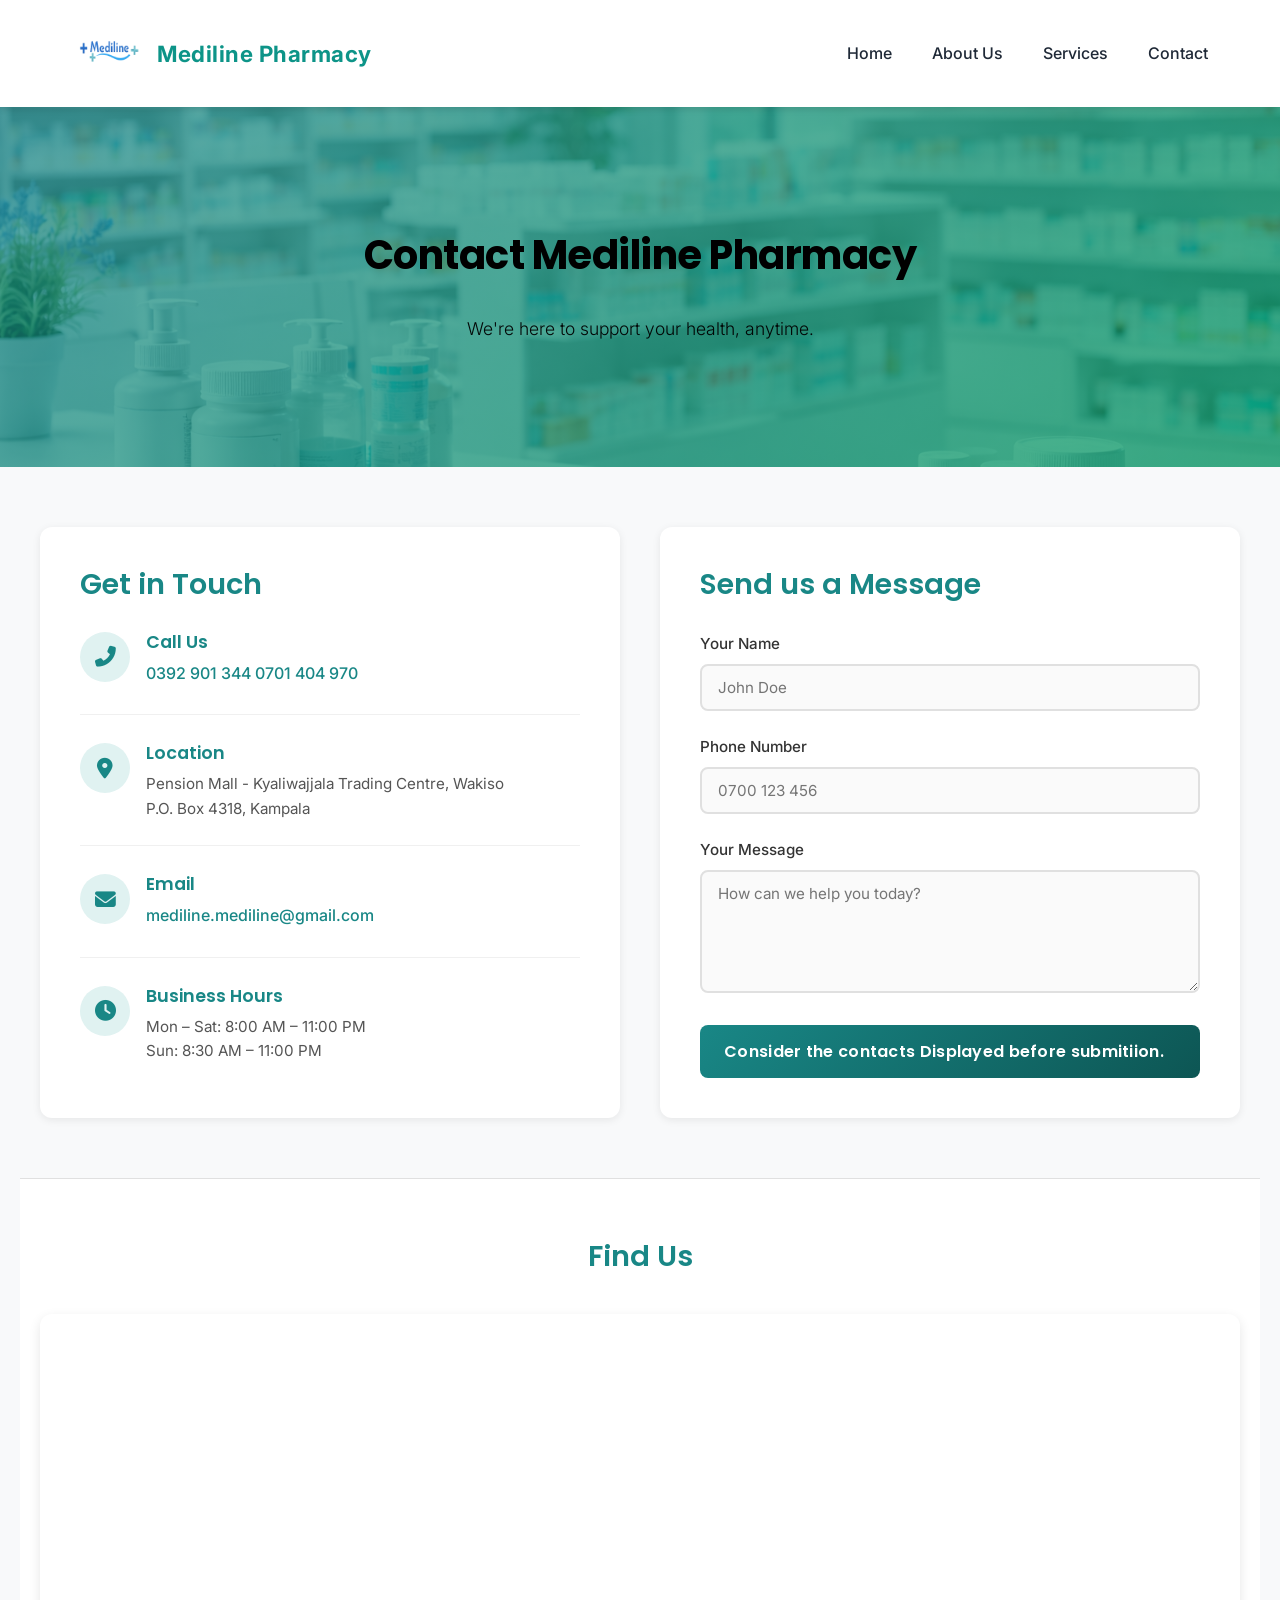
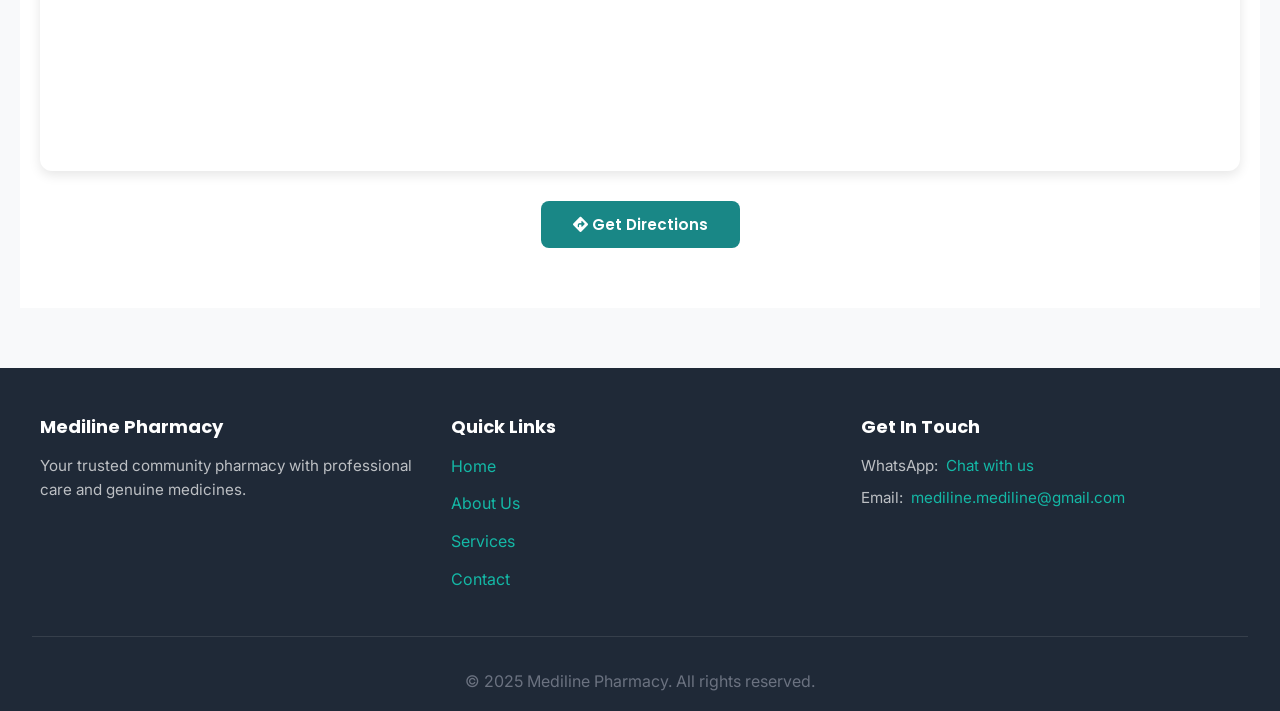
<file: contact.html>
<!DOCTYPE html>
<html lang="en">
<head>
    <meta charset="UTF-8">
    <meta name="viewport" content="width=device-width, initial-scale=1.0">
    <meta name="description" content="Contact Mediline Pharmacy - Get in touch with our professional healthcare team">
    <!-- Google AdSense --> <script async src="https://pagead2.googlesyndication.com/pagead/js/adsbygoogle.js?client=ca-pub-3726374653037761"
     crossorigin="anonymous"></script>
    <title>Contact Mediline Pharmacy | Reach Out to Us</title>
    <link rel="preconnect" href="https://fonts.googleapis.com">
    <link rel="preconnect" href="https://fonts.gstatic.com" crossorigin>
    <link href="https://fonts.googleapis.com/css2?family=Poppins:wght@300;400;600;700&family=Inter:wght@400;500;600&display=swap" rel="stylesheet">
    <link rel="stylesheet" href="https://cdnjs.cloudflare.com/ajax/libs/font-awesome/6.4.0/css/all.min.css">
    <link rel="stylesheet" href="styles/main.css">
    <link rel="stylesheet" href="styles/contact.css">
    <link rel="icon" href="icons/android-chrome-512x512.png" type="image/x-icon">
    <!-- AdSense verification -->
<meta name="google-adsense-account"
      content="ca-pub-3726374653037761">
    <meta name="google-adsense-account" content="ca-pub-3726374653037761">
</head>
<body>
    <!-- Header / Navigation -->
    <header class="header">
        <nav class="navbar">
            <div class="nav-container">
                <div class="nav-logo">
                    <img src="icons/android-chrome-192x192.png" alt="Mediline Pharmacy Logo">
                    <span>Mediline Pharmacy</span>
                </div>
                <div class="nav-menu" id="navMenu">
                    <a href="index.html" class="nav-link">Home</a>
                    <a href="about.html" class="nav-link">About Us</a>
                    <a href="services.html" class="nav-link">Services</a>
                    <a href="contact.html" class="nav-link active">Contact</a>
                </div>
                <div class="hamburger" id="hamburger">
                    <span></span>
                    <span></span>
                    <span></span>
                </div>
            </div>
        </nav>
    </header>

    <!-- Hero Section -->
    <section class="contact-hero">
        <img src="images/cob.png" alt="Contact Hero" class="hero-bg-image">
        <div class="hero-overlay"></div>
        <div class="hero-content">
            <h1>Contact Mediline Pharmacy</h1>
            <p>We're here to support your health, anytime.</p>
        </div>
    </section>

    <!-- Main Contact Container -->
    <main class="contact-main">
        <div class="section-wrapper">
            <div class="contact-grid">
                <!-- Left: Contact Information Panel -->
                <section class="info-panel">
                    <h2>Get in Touch</h2>
                    <div class="info-block">
                        <div class="info-icon">
                            <i class="fas fa-phone-alt"></i>
                        </div>
                        <div class="info-details">
                            <h3>Call Us</h3>
                            <a href="tel:0392901344">0392 901 344</a>
                            <a href="tel:0701404970">0701 404 970</a>
                        </div>
                    </div>

                    <div class="info-block">
                        <div class="info-icon">
                            <i class="fas fa-map-marker-alt"></i>
                        </div>
                        <div class="info-details">
                            <h3>Location</h3>
                            <p>Pension Mall - Kyaliwajjala Trading Centre, Wakiso</p>
                            <p class="po-box">P.O. Box 4318, Kampala</p>
                        </div>
                    </div>

                    <div class="info-block">
                        <div class="info-icon">
                            <i class="fas fa-envelope"></i>
                        </div>
                        <div class="info-details">
                            <h3>Email</h3>
                            <a href="mailto:mediline.mediline@gmail.com">mediline.mediline@gmail.com</a>
                        </div>
                    </div>

                    <div class="info-block">
                        <div class="info-icon">
                            <i class="fas fa-clock"></i>
                        </div>
                        <div class="info-details">
                            <h3>Business Hours</h3>
                            <p>Mon – Sat: 8:00 AM – 11:00 PM</p>
                            <p>Sun: 8:30 AM – 11:00 PM</p>
                        </div>
                    </div>
                </section>

                <!-- Right: Contact Form -->
                <section class="form-panel">
                    <div class="form-card">
                        <h2>Send us a Message</h2>
                        <form id="contactForm" method="POST" action="contact.php">
                            <div class="form-group">
                                <label for="fullName">Your Name</label>
                                <input type="text" id="fullName" name="fullName" required placeholder="John Doe">
                            </div>

                            <div class="form-group">
                                <label for="phone">Phone Number</label>
                                <input type="tel" id="phone" name="phone" required placeholder="0700 123 456">
                            </div>

                            <div class="form-group">
                                <label for="message">Your Message</label>
                                <textarea id="message" name="message" rows="5" required placeholder="How can we help you today?"></textarea>
                            </div>

                            <button type="submit" class="btn btn-submit" id="submitBtn">
                                Consider the contacts Displayed before submitiion.
                            </button>
                        </form>

                        <div id="successMessage" class="success-message" style="display: none;">
                            <i class="fas fa-check-circle"></i>
                            <h3>Thank you!</h3>
                            <p>We will get back to you shortly</p>
                        </div>

                        <div id="errorMessage" class="error-message" style="display: none;">
                            <i class="fas fa-times-circle"></i>
                            <h3>Something went wrong</h3>
                            <p>Please try again or contact us directly</p>
                        </div>
                    </div>
                </section>
            </div>
        </div>

        <!-- Map Section -->
        <section class="map-section">
            <div class="section-wrapper">
                <h2>Find Us</h2>
                <div class="map-container">
                    <iframe src="https://www.google.com/maps/embed?pb=!1m18!1m12!1m3!1d3989.824!2d32.6184!3d0.31!2m3!1f0!2f0!3f0!3m2!1i1024!2i768!4f13.1!3m3!1m2!1s0x177dbc1111111111%3A0x1111111111111111!2sKyaliwajjala%20Trading%20Centre!5e0!3m2!1sen!2sug!4v1234567890" width="100%" height="450" style="border:0;" allowfullscreen="" loading="lazy" referrerpolicy="no-referrer-when-downgrade"></iframe>
                </div>
                <button id="directionsBtn" class="btn btn-directions">
                    <i class="fas fa-directions"></i> Get Directions
                </button>
            </div>
        </section>
    </main>

    <!-- Footer -->
    <footer class="footer">
        <div class="footer-container">
            <div class="footer-section">
                <h4>Mediline Pharmacy</h4>
                <p>Your trusted community pharmacy with professional care and genuine medicines.</p>
            </div>
            <div class="footer-section">
                <h4>Quick Links</h4>
                <ul>
                    <li><a href="index.html">Home</a></li>
                    <li><a href="about.html">About Us</a></li>
                    <li><a href="services.html">Services</a></li>
                    <li><a href="contact.html">Contact</a></li>
                </ul>
            </div>
            <div class="footer-section">
                <h4>Get In Touch</h4>
                <p>WhatsApp: <a href="https://wa.me/256701404970">Chat with us</a></p>
                <p>Email: <a href="mailto:mediline.mediline@gmail.com">mediline.mediline@gmail.com</a></p>
            </div>
        </div>
        <div class="footer-bottom">
            <p>&copy; 2025 Mediline Pharmacy. All rights reserved.</p>
        </div>
    </footer>

    <script src="scripts/main.js"></script>
    <script src="scripts/contact.js"></script>
</body>
</html>
</file>
<file: styles/main.css>
/* ============================================
   MEDILINE PHARMACY - GLOBAL STYLES
   Modern, Professional Healthcare Website
   ============================================ */

/* CSS Variables - Color System */
:root {
  --primary-teal: #0d9488;
  --primary-teal-dark: #0f766e;
  --primary-teal-light: #14b8a6;
  --secondary-blue: #0ea5e9;
  --accent-emerald: #10b981;
  --neutral-white: #ffffff;
  --neutral-50: #f9fafb;
  --neutral-100: #f3f4f6;
  --neutral-200: #e5e7eb;
  --neutral-gray: #6b7280;
  --neutral-dark: #1f2937;
  --shadow-sm: 0 1px 2px 0 rgba(0, 0, 0, 0.05);
  --shadow-md: 0 4px 6px -1px rgba(0, 0, 0, 0.1);
  --shadow-lg: 0 10px 15px -3px rgba(0, 0, 0, 0.1);
  --shadow-xl: 0 20px 25px -5px rgba(0, 0, 0, 0.1);
  --radius: 0.75rem;
  --transition: all 0.3s cubic-bezier(0.4, 0, 0.2, 1);
}

/* Reset & Base Styles */
* {
  margin: 0;
  padding: 0;
  box-sizing: border-box;
}

html {
  scroll-behavior: smooth;
  scroll-padding-top: 80px;
}

body {
  font-family: "Inter", sans-serif;
  background-color: var(--neutral-white);
  color: var(--neutral-dark);
  line-height: 1.6;
}

h1, h2, h3, h4, h5, h6 {
  font-family: "Poppins", sans-serif;
  font-weight: 700;
  line-height: 1.2;
}

p {
  color: var(--neutral-gray);
  font-size: 1rem;
  line-height: 1.6;
}

a {
  color: var(--primary-teal);
  text-decoration: none;
  transition: var(--transition);
}

a:hover {
  color: var(--primary-teal-dark);
}

/* ============================================
   CONTAINER & GENERAL LAYOUT
   ============================================ */

.section-container {
  max-width: 1200px;
  margin: 0 auto;
  padding: 4rem 2rem;
}

.section-header {
  text-align: center;
  margin-bottom: 3rem;
}

.section-header h2 {
  font-size: 2.5rem;
  color: var(--neutral-dark);
  margin-bottom: 0.75rem;
  display: flex;
  align-items: center;
  justify-content: center;
  gap: 0.75rem;
}

.section-header h2 i {
  color: var(--primary-teal);
}

.section-header p {
  font-size: 1.125rem;
  color: var(--neutral-gray);
}

/* ============================================
   HEADER & NAVIGATION
   ============================================ */

.header {
  position: sticky;
  top: 0;
  z-index: 1000;
  background: var(--neutral-white);
  box-shadow: var(--shadow-md);
}

.navbar {
  padding: 1rem 0;
}

.nav-container {
  max-width: 1200px;
  margin: 0 auto;
  padding: 0 2rem;
  display: flex;
  justify-content: space-between;
  align-items: center;
}

.nav-logo {
  display: flex;
  align-items: center;
  gap: 10px;
  font-size: 1.4rem;
  font-weight: 700;
  color: #0d9488;
  cursor: pointer;
}

.nav-logo img {
  height: 75px;
  width: auto;
  object-fit: contain;
}

.nav-logo span {
  letter-spacing: 0.5px;
}

.nav-menu {
  display: flex;
  gap: 2.5rem;
  list-style: none;
}

.nav-link {
  text-decoration: none;
  color: var(--neutral-dark);
  font-weight: 500;
  transition: var(--transition);
  position: relative;
}

.nav-link::after {
  content: "";
  position: absolute;
  bottom: -4px;
  left: 0;
  width: 0;
  height: 2px;
  background: var(--primary-teal);
  transition: var(--transition);
}

.nav-link:hover {
  color: var(--primary-teal);
}

.nav-link:hover::after {
  width: 100%;
}

.hamburger {
  display: none;
  flex-direction: column;
  cursor: pointer;
  gap: 5px;
}

.hamburger span {
  width: 25px;
  height: 3px;
  background: var(--primary-teal);
  border-radius: 2px;
  transition: var(--transition);
}

/* Mobile Navigation */
@media (max-width: 768px) {
  .hamburger {
    display: flex;
  }

  .hamburger.active span:nth-child(1) {
    transform: rotate(45deg) translate(8px, 8px);
  }

  .hamburger.active span:nth-child(2) {
    opacity: 0;
  }

  .hamburger.active span:nth-child(3) {
    transform: rotate(-45deg) translate(7px, -7px);
  }

  .nav-menu {
    position: absolute;
    top: 70px;
    left: 0;
    right: 0;
    background: var(--neutral-white);
    flex-direction: column;
    gap: 1rem;
    padding: 2rem;
    max-height: 0;
    overflow: hidden;
    transition: var(--transition);
    box-shadow: var(--shadow-lg);
  }

  .nav-menu.active {
    max-height: 500px;
  }

  .nav-container {
    padding: 0 1rem;
  }
}

/* ============================================
   BUTTONS
   ============================================ */

.btn {
  padding: 0.875rem 1.75rem;
  border: none;
  border-radius: var(--radius);
  font-size: 1rem;
  font-weight: 600;
  cursor: pointer;
  transition: var(--transition);
  display: inline-flex;
  align-items: center;
  gap: 0.75rem;
  text-decoration: none;
  font-family: "Poppins", sans-serif;
}

.btn-primary {
  background: var(--primary-teal);
  color: var(--neutral-white);
  box-shadow: var(--shadow-md);
}

.btn-primary:hover {
  background: var(--primary-teal-dark);
  transform: translateY(-2px);
  box-shadow: var(--shadow-lg);
}

.btn-secondary {
  background: transparent;
  color: var(--primary-teal);
  border: 2px solid var(--primary-teal);
}

.btn-secondary:hover {
  background: var(--primary-teal);
  color: var(--neutral-white);
  transform: translateY(-2px);
}

.btn-white {
  background: var(--neutral-white);
  color: var(--primary-teal);
  box-shadow: var(--shadow-lg);
}

.btn-white:hover {
  transform: translateY(-2px);
  box-shadow: var(--shadow-xl);
}

.btn-small {
  padding: 0.5rem 1rem;
  font-size: 0.875rem;
}

/* ============================================
   HERO SECTION
   ============================================ */

.hero {
  padding: 4rem 2rem;
  background: linear-gradient(135deg, #f0fdf4 0%, #ecfdf5 50%, var(--neutral-white) 100%);
  min-height: 650px;
  display: flex;
  align-items: center;
}

.hero-container {
  max-width: 1200px;
  margin: 0 auto;
  width: 100%;
  display: grid;
  grid-template-columns: 1fr 1fr;
  gap: 4rem;
  align-items: center;
}

.hero-content {
  display: flex;
  flex-direction: column;
  gap: 1.5rem;
}

.hero-title {
  font-size: 3.5rem;
  color: var(--neutral-dark);
  line-height: 1.1;
}

.hero-subtitle {
  font-size: 1.125rem;
  color: var(--neutral-gray);
  line-height: 1.8;
}

.hero-cta {
  display: flex;
  gap: 1rem;
  margin-top: 1rem;
  flex-wrap: wrap;
}

.hero-image-container {
  perspective: 1000px;
  height: 450px;
  display: flex;
  align-items: center;
  justify-content: center;
}

.hero-image {
  width: 100%;
  height: 100%;
  object-fit: cover;
  border-radius: var(--radius);
  box-shadow: var(--shadow-xl);
  transition: var(--transition);
}

.hero-image-container:hover .hero-image {
  transform: scale(1.02);
}

@media (max-width: 768px) {
  .hero-container {
    grid-template-columns: 1fr;
    gap: 2rem;
  }

  .hero-title {
    font-size: 2rem;
  }

  .hero {
    min-height: auto;
    padding: 2rem 1rem;
  }

  .hero-image-container {
    height: 300px;
  }

  .hero-cta {
    flex-direction: column;
  }
}

/* ============================================
   ABOUT PREVIEW SECTION
   ============================================ */

.about-preview {
  background: var(--neutral-50);
}

.about-content {
  max-width: 800px;
  margin: 0 auto;
  display: flex;
  flex-direction: column;
  gap: 1.5rem;
}

.about-content p {
  font-size: 1.0625rem;
  line-height: 1.8;
}

.link-arrow {
  color: var(--primary-teal);
  text-decoration: none;
  font-weight: 600;
  transition: var(--transition);
  display: inline-flex;
  align-items: center;
  gap: 0.5rem;
  width: fit-content;
}

.link-arrow:hover {
  transform: translateX(4px);
  gap: 0.75rem;
}

/* ============================================
   SERVICES SECTION
   ============================================ */

.services {
  background: var(--neutral-white);
}

.services-grid {
  display: grid;
  grid-template-columns: repeat(auto-fit, minmax(280px, 1fr));
  gap: 2rem;
}

.service-card {
  background: var(--neutral-white);
  border-radius: var(--radius);
  padding: 2.5rem 2rem;
  text-align: center;
  box-shadow: var(--shadow-md);
  transition: var(--transition);
  border: 2px solid transparent;
}

.service-card:hover {
  box-shadow: var(--shadow-lg);
  transform: translateY(-8px);
  border-color: var(--primary-teal);
}

.service-icon {
  font-size: 3.5rem;
  color: var(--primary-teal);
  margin-bottom: 1rem;
  display: flex;
  justify-content: center;
}

.service-card h3 {
  color: var(--neutral-dark);
  margin-bottom: 0.75rem;
  font-size: 1.25rem;
}

.service-card p {
  font-size: 0.95rem;
  line-height: 1.6;
}

/* ============================================
   TRUST INDICATORS SECTION
   ============================================ */

.trust-indicators {
  background: linear-gradient(135deg, #f0fdf4 0%, #ecfdf5 100%);
  padding: 4rem 2rem;
}

.trust-grid {
  max-width: 1200px;
  margin: 0 auto;
  display: grid;
  grid-template-columns: repeat(auto-fit, minmax(300px, 1fr));
  gap: 2rem;
}

.trust-card {
  background: var(--neutral-white);
  border-radius: var(--radius);
  padding: 2.5rem 2rem;
  text-align: center;
  box-shadow: var(--shadow-md);
  transition: var(--transition);
}

.trust-card:hover {
  box-shadow: var(--shadow-lg);
  transform: translateY(-4px);
}

.trust-icon {
  font-size: 3rem;
  color: var(--accent-emerald);
  margin-bottom: 1rem;
  display: flex;
  justify-content: center;
}

.trust-card h3 {
  font-size: 1.25rem;
  color: var(--neutral-dark);
  margin-bottom: 0.75rem;
}

.trust-card p {
  font-size: 1rem;
  line-height: 1.6;
}

/* ============================================
   LEADERSHIP SECTION
   ============================================ */

.leadership {
  padding: 4rem 2rem;
  background: var(--neutral-white);
}

.leadership-card {
  max-width: 900px;
  margin: 0 auto;
  background: var(--neutral-50);
  border-radius: var(--radius);
  padding: 3rem 2rem;
  display: grid;
  grid-template-columns: 1fr 1fr;
  gap: 2.5rem;
  align-items: center;
  box-shadow: var(--shadow-md);
  transition: var(--transition);
}

.leadership-card:hover {
  box-shadow: var(--shadow-lg);
  transform: translateY(-4px);
}

.leadership-image {
  display: flex;
  align-items: center;
  justify-content: center;
}

.leadership-image img {
  width: 100%;
  height: 400px;
  object-fit: cover;
  border-radius: var(--radius);
  box-shadow: var(--shadow-lg);
}

.leadership-content h3 {
  font-size: 2rem;
  color: var(--neutral-dark);
  margin-bottom: 0.25rem;
}

.role {
  font-size: 1.1rem;
  color: var(--primary-teal);
  font-weight: 600;
  margin-bottom: 1rem !important;
}

.bio {
  font-size: 1rem;
  line-height: 1.8;
  color: var(--neutral-gray);
  margin-bottom: 1.5rem !important;
}

.qualifications {
  display: flex;
  gap: 1rem;
  flex-wrap: wrap;
}

.badge {
  background: var(--primary-teal);
  color: var(--neutral-white);
  padding: 0.5rem 1rem;
  border-radius: 20px;
  font-size: 0.85rem;
  font-weight: 600;
  display: inline-flex;
  align-items: center;
  gap: 0.5rem;
}

.badge i {
  font-size: 0.9rem;
}

@media (max-width: 768px) {
  .leadership-card {
    grid-template-columns: 1fr;
    gap: 1.5rem;
  }

  .leadership-image img {
    height: 300px;
  }

  .leadership-content h3 {
    font-size: 1.5rem;
  }
}

/* ============================================
   BRANCHES SECTION
   ============================================ */

.branches {
  padding: 4rem 2rem;
  background: var(--neutral-50);
}

.branches-grid {
  max-width: 1200px;
  margin: 0 auto;
  display: grid;
  grid-template-columns: repeat(auto-fit, minmax(350px, 1fr));
  gap: 2rem;
}

.branch-card {
  background: var(--neutral-white);
  border-radius: var(--radius);
  overflow: hidden;
  box-shadow: var(--shadow-md);
  transition: var(--transition);
  display: flex;
  flex-direction: column;
}

.branch-card:hover {
  box-shadow: var(--shadow-lg);
  transform: translateY(-8px);
}

.branch-image {
  width: 100%;
  height: 250px;
  overflow: hidden;
}

.branch-image img {
  width: 100%;
  height: 100%;
  object-fit: cover;
  transition: var(--transition);
}

.branch-card:hover .branch-image img {
  transform: scale(1.05);
}

.branch-card h3 {
  font-size: 1.5rem;
  color: var(--neutral-dark);
  margin: 0;
  padding: 1.5rem 1.5rem 0.5rem;
  display: flex;
  align-items: center;
  gap: 0.75rem;
}

.branch-card h3 i {
  color: var(--primary-teal);
}

.branch-address,
.branch-hours,
.branch-phone {
  padding: 0.25rem 1.5rem;
  font-size: 1rem;
  color: var(--neutral-gray);
  display: flex;
  align-items: center;
  gap: 0.5rem;
}

.branch-card .btn {
  align-self: center;
  margin: 1.5rem auto;
}

/* ============================================
   CTA SECTION
   ============================================ */

.cta-banner {
  padding: 4rem 2rem;
  background: linear-gradient(135deg, var(--primary-teal) 0%, var(--primary-teal-dark) 100%);
  text-align: center;
}

.cta-content {
  max-width: 1200px;
  margin: 0 auto;
  display: flex;
  flex-direction: column;
  gap: 1.5rem;
  align-items: center;
}

.cta-banner h2 {
  font-size: 2.5rem;
  color: var(--neutral-white);
  margin: 0;
  display: flex;
  align-items: center;
  justify-content: center;
  gap: 0.75rem;
}

.cta-banner p {
  font-size: 1.125rem;
  color: rgba(255, 255, 255, 0.9);
  max-width: 800px;
}

/* ============================================
   FOOTER
   ============================================ */

.footer {
  background: var(--neutral-dark);
  color: var(--neutral-white);
  padding: 3rem 2rem 1rem;
}

.footer-container {
  max-width: 1200px;
  margin: 0 auto;
  display: grid;
  grid-template-columns: repeat(auto-fit, minmax(280px, 1fr));
  gap: 2rem;
  margin-bottom: 2rem;
}

.footer-section h4 {
  color: var(--neutral-white);
  margin-bottom: 1rem;
  font-size: 1.125rem;
  display: flex;
  align-items: center;
  gap: 0.5rem;
}

.footer-section h4 i {
  color: var(--primary-teal-light);
}

.footer-section p {
  color: rgba(255, 255, 255, 0.7);
  font-size: 0.95rem;
  margin-bottom: 0.5rem;
  display: flex;
  align-items: center;
  gap: 0.5rem;
}

.footer-section p i {
  color: var(--primary-teal-light);
  min-width: 1rem;
}

.footer-section a {
  color: var(--primary-teal-light);
  text-decoration: none;
  transition: var(--transition);
}

.footer-section a:hover {
  color: var(--neutral-white);
}

.footer-section ul {
  list-style: none;
}

.footer-section ul li {
  margin-bottom: 0.75rem;
}

.footer-section ul li a {
  display: flex;
  align-items: center;
  gap: 0.5rem;
}

.social-links {
  display: flex;
  gap: 1rem;
  margin-top: 1rem;
}

.social-links a {
  width: 40px;
  height: 40px;
  background: rgba(255, 255, 255, 0.1);
  border-radius: 50%;
  display: flex;
  align-items: center;
  justify-content: center;
  font-size: 1.25rem;
  transition: var(--transition);
}

.social-links a:hover {
  background: var(--primary-teal-light);
  color: var(--neutral-dark);
}

.footer-bottom {
  text-align: center;
  padding-top: 2rem;
  border-top: 1px solid rgba(255, 255, 255, 0.1);
  color: rgba(255, 255, 255, 0.7);
  font-size: 0.9rem;
}

/* ============================================
   SCROLL ANIMATIONS
   ============================================ */

.service-card,
.trust-card,
.branch-card {
  opacity: 0;
  transform: translateY(20px);
  transition: opacity 0.6s cubic-bezier(0.4, 0, 0.2, 1), transform 0.6s cubic-bezier(0.4, 0, 0.2, 1);
}

.service-card.animated,
.trust-card.animated,
.branch-card.animated {
  opacity: 1;
  transform: translateY(0);
}

/* ============================================
   RESPONSIVE
   ============================================ */

@media (max-width: 768px) {
  .section-container {
    padding: 2rem 1rem;
  }

  .section-header h2 {
    font-size: 1.75rem;
  }

  .hero-title {
    font-size: 2rem;
  }

  .cta-banner h2 {
    font-size: 1.75rem;
  }

  .nav-container {
    padding: 0 1rem;
  }

  .container {
    padding: 0 1rem;
  }
}

@media (max-width: 480px) {
  .nav-logo {
    font-size: 1.25rem;
  }

  .hero-cta {
    flex-direction: column;
    gap: 0.75rem;
  }

  .btn {
    padding: 0.65rem 1.25rem;
    font-size: 0.9rem;
  }

  .hero-title {
    font-size: 1.5rem;
  }

  .section-header h2 {
    font-size: 1.5rem;
  }

  .cta-banner h2 {
    font-size: 1.5rem;
  }
}
</file>
<file: styles/contact.css>
/**
 * Contact Page Hero Section
 *
 * @format
 */

.contact-hero {
	position: relative;
	height: 360px;
	display: flex;
	align-items: center;
	justify-content: center;
	color: rgb(0, 0, 0);
	text-align: center;
	overflow: hidden;
}

.contact-hero .hero-bg-image {
	position: absolute;
	width: 100%;
	height: 100%;
	object-fit: cover;
	z-index: 1;
}

.contact-hero .hero-overlay {
	position: absolute;
	top: 0;
	left: 0;
	width: 100%;
	height: 100%;
	background: linear-gradient(
		135deg,
		rgba(25, 135, 133, 0.705) 0%,
		rgba(0, 150, 92, 0.733) 100%
	);
	z-index: 2;
}

.contact-hero .hero-content {
	position: relative;
	z-index: 3;
}

.contact-hero h1 {
	font-size: 2.5rem;
	font-weight: 700;
	margin-bottom: 12px;
	letter-spacing: -0.5px;
}

.contact-hero p {
	font-size: 1.1rem;
	font-weight: 300;
	opacity: 0.95;
    color: black;

}

/* Main Contact Container */
.contact-main {
	background: #f8f9fa;
	padding: 60px 20px;
}

.section-wrapper {
	max-width: 1200px;
	margin: 0 auto;
}

/* Contact Grid */
.contact-grid {
	display: grid;
	grid-template-columns: 1fr 1fr;
	gap: 40px;
	margin-bottom: 60px;
}

/* Info Panel */
.info-panel {
	background: white;
	padding: 40px;
	border-radius: 12px;
	box-shadow: 0 2px 8px rgba(0, 0, 0, 0.08);
}

.info-panel h2 {
	font-size: 1.8rem;
	color: #198786;
	margin-bottom: 30px;
	font-weight: 600;
}

.info-block {
	display: flex;
	gap: 16px;
	margin-bottom: 28px;
	padding-bottom: 24px;
	border-bottom: 1px solid #f0f0f0;
}

.info-block:last-child {
	border-bottom: none;
	margin-bottom: 0;
	padding-bottom: 0;
}

.info-icon {
	flex-shrink: 0;
	width: 50px;
	height: 50px;
	background: #e0f2f1;
	border-radius: 50%;
	display: flex;
	align-items: center;
	justify-content: center;
	color: #198786;
	font-size: 1.3rem;
}

.info-details h3 {
	font-size: 1.1rem;
	color: #198786;
	margin-bottom: 8px;
	font-weight: 600;
}

.info-details p {
	color: #555;
	font-size: 0.95rem;
	line-height: 1.6;
	margin: 0;
}

.info-details a {
	color: #198786;
	text-decoration: none;
	font-weight: 500;
	transition: color 0.3s ease;
	display: inline-block;
	margin-bottom: 4px;
}

.info-details a:hover {
	color: #0d5654;
	text-decoration: underline;
}

.po-box {
	font-size: 0.9rem;
	color: #888;
}

/* Form Panel */
.form-panel {
	display: flex;
	flex-direction: column;
}

.form-card {
	background: white;
	padding: 40px;
	border-radius: 12px;
	box-shadow: 0 2px 8px rgba(0, 0, 0, 0.08);
}

.form-card h2 {
	font-size: 1.8rem;
	color: #198786;
	margin-bottom: 30px;
	font-weight: 600;
}

/* Form Styling */
.form-group {
	margin-bottom: 24px;
}

.form-group label {
	display: block;
	font-weight: 500;
	color: #333;
	margin-bottom: 8px;
	font-size: 0.95rem;
}

.form-group input,
.form-group textarea {
	width: 100%;
	padding: 12px 16px;
	border: 2px solid #e0e0e0;
	border-radius: 8px;
	font-family: inherit;
	font-size: 0.95rem;
	transition: all 0.3s ease;
	background: #fafafa;
}

.form-group input:focus,
.form-group textarea:focus {
	outline: none;
	border-color: #198786;
	background: white;
	box-shadow: 0 0 0 3px rgba(25, 135, 134, 0.1);
}

.form-group textarea {
	resize: vertical;
	min-height: 120px;
}

/* Button */
.btn-submit {
	width: 100%;
	padding: 14px 24px;
	background: linear-gradient(135deg, #198786 0%, #0d5654 100%);
	color: white;
	border: none;
	border-radius: 8px;
	font-size: 1rem;
	font-weight: 600;
	cursor: pointer;
	transition: all 0.3s ease;
	letter-spacing: 0.3px;
}

.btn-submit:hover:not(:disabled) {
	background: linear-gradient(135deg, #0d5654 0%, #082a29 100%);
	transform: translateY(-2px);
	box-shadow: 0 4px 12px rgba(25, 135, 134, 0.3);
}

.btn-submit:active:not(:disabled) {
	transform: translateY(0);
}

.btn-submit:disabled {
	opacity: 0.6;
	cursor: not-allowed;
}

/* Messages */
.success-message,
.error-message {
	padding: 20px;
	border-radius: 8px;
	text-align: center;
	margin-top: 20px;
	animation: slideDown 0.3s ease;
}

.success-message {
	background: #e8f5e9;
	color: #2e7d32;
	border: 1px solid #c8e6c9;
}

.success-message i {
	font-size: 2rem;
	margin-bottom: 12px;
	display: block;
}

.success-message h3 {
	margin: 12px 0 8px 0;
	font-size: 1.1rem;
}

.success-message p {
	margin: 0;
	font-size: 0.9rem;
}

.error-message {
	background: #ffebee;
	color: #c62828;
	border: 1px solid #ffcdd2;
}

.error-message i {
	font-size: 2rem;
	margin-bottom: 12px;
	display: block;
}

.error-message h3 {
	margin: 12px 0 8px 0;
	font-size: 1.1rem;
}

.error-message p {
	margin: 0;
	font-size: 0.9rem;
}

@keyframes slideDown {
	from {
		opacity: 0;
		transform: translateY(-10px);
	}
	to {
		opacity: 1;
		transform: translateY(0);
	}
}

/* Map Section */
.map-section {
	background: white;
	padding: 60px 20px;
	border-top: 1px solid #e0e0e0;
}

.map-section h2 {
	font-size: 1.8rem;
	color: #198786;
	text-align: center;
	margin-bottom: 40px;
	font-weight: 600;
}

.map-container {
	margin-bottom: 30px;
	border-radius: 12px;
	overflow: hidden;
	box-shadow: 0 4px 12px rgba(0, 0, 0, 0.1);
}

.btn-directions {
	display: block;
	margin: 0 auto;
	padding: 12px 32px;
	background: #198786;
	color: white;
	border: none;
	border-radius: 8px;
	font-weight: 600;
	cursor: pointer;
	transition: all 0.3s ease;
	font-size: 0.95rem;
}

.btn-directions:hover {
	background: #0d5654;
	transform: translateY(-2px);
	box-shadow: 0 4px 12px rgba(25, 135, 134, 0.3);
}

/* Responsive */
@media (max-width: 768px) {
	.contact-grid {
		grid-template-columns: 1fr;
		gap: 30px;
	}

	.contact-hero h1 {
		font-size: 1.8rem;
	}

	.contact-hero p {
		font-size: 0.95rem;
	}

	.info-panel,
	.form-card {
		padding: 30px 20px;
	}

	.form-card h2,
	.info-panel h2 {
		font-size: 1.5rem;
	}

	.btn-submit {
		padding: 12px 20px;
		font-size: 0.95rem;
	}
}

@media (max-width: 480px) {
	.contact-main {
		padding: 40px 15px;
	}

	.info-panel,
	.form-card {
		padding: 20px 15px;
	}

	.form-card h2,
	.info-panel h2 {
		font-size: 1.3rem;
		margin-bottom: 20px;
	}

	.contact-hero h1 {
		font-size: 1.4rem;
	}

	.info-block {
		gap: 12px;
		margin-bottom: 20px;
	}

	.info-icon {
		width: 40px;
		height: 40px;
		font-size: 1rem;
	}

	.map-container iframe {
		min-height: 300px;
	}
}
</file>
